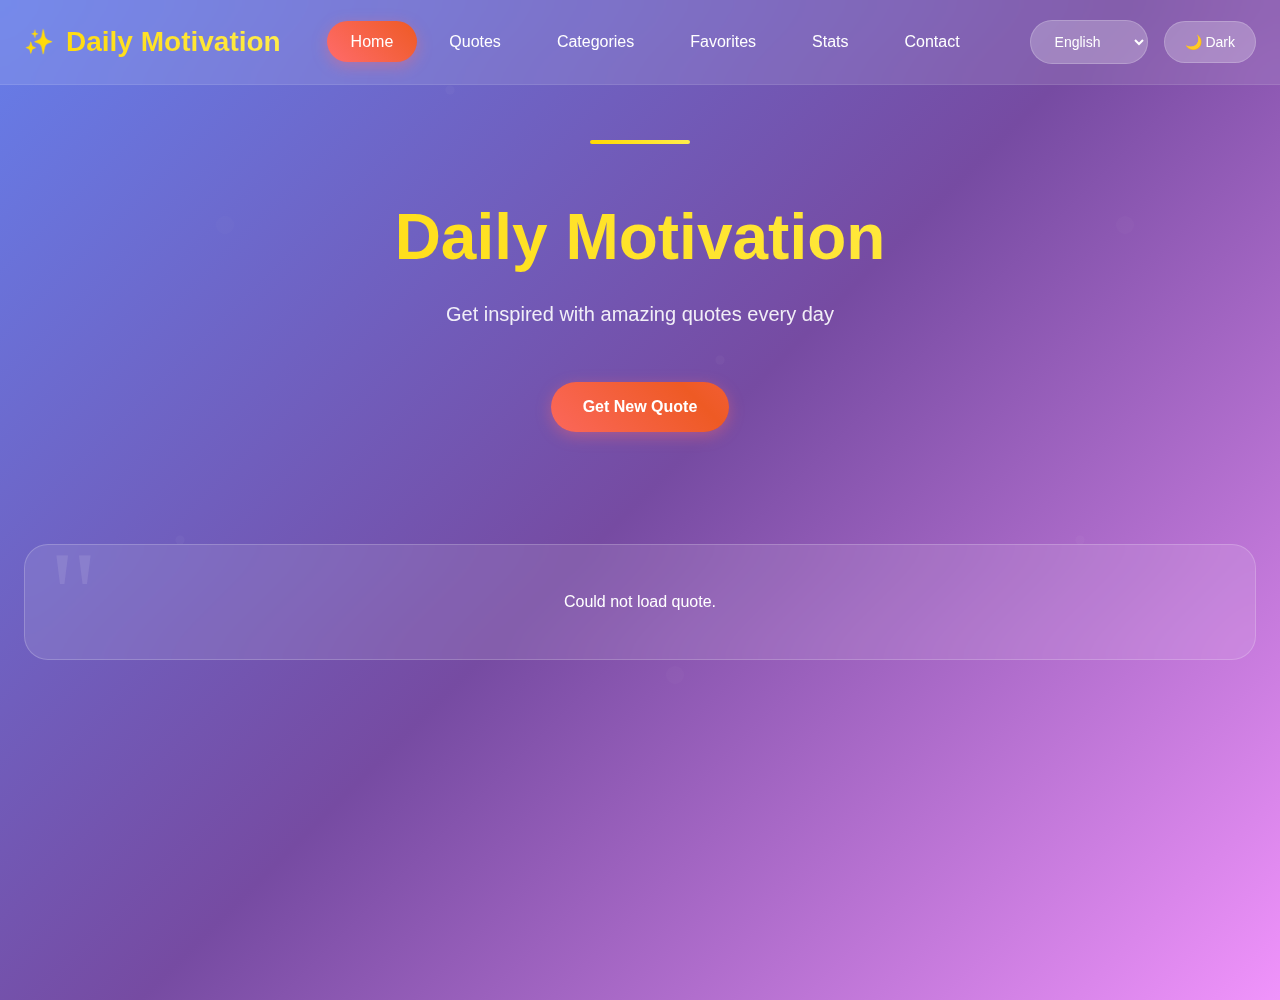
<file: index.html>
<!DOCTYPE html>
<html lang="en">

<head>
    <meta charset="UTF-8">
    <meta name="viewport" content="width=device-width, initial-scale=1.0">
    <title>Daily Motivation - Home</title>
    <link rel="shortcut icon" href="./assets/icon.png" type="image/x-icon">
    <link rel="stylesheet" href="./style.css">
</head>

<body>
    <header class="top_header">
        <nav class="main_container">
            <div class="menu_bar">
                <div class="site_logo">Daily Motivation</div>
                <ul class="menu_list">
                    <li><a href="index.html" class="selected">Home</a></li>
                    <li><a href="quotes.html">Quotes</a></li>
                    <li><a href="categories.html">Categories</a></li>
                    <li><a href="favorites.html">Favorites</a></li>
                    <li><a href="stats.html">Stats</a></li>
                    <li><a href="contact.html">Contact</a></li>
                </ul>
                <div class="header_controls">
                    <select class="language_select" id="languageSelect" onchange="changeLanguage()">
                        <option value="en">English</option>
                        <option value="ru">Русский</option>
                        <option value="kz">Қазақша</option>
                    </select>
                    <button class="theme_toggle" id="themeToggle" onclick="toggleTheme()">🌙 Dark</button>
                </div>
                <div class="mobile_menu" onclick="showMobileMenu()">
                    <span></span>
                    <span></span>
                    <span></span>
                </div>
            </div>
        </nav>
    </header>

    <main class="main_container">
        <div class="content_area">
            <div class="big_title">
                <h1 id="mainTitle">Daily Motivation</h1>
                <p id="mainSubtitle">Get inspired with amazing quotes every day</p>
                <button class="click_button" id="newQuoteBtn" onclick="getNewQuote()">Get New Quote</button>
            </div>
            <div id="main_quote" class="quote_box">
                <div class="loading_area">
                    <div class="loading_circle"></div>
                    <p id="loadingText">Getting your quote...</p>
                </div>
            </div>
        </div>
    </main>
    <script src="./script.js"></script>
    <script>document.addEventListener("DOMContentLoaded", () => {
            getNewQuote();
        });</script>
</body>

</html>
</file>
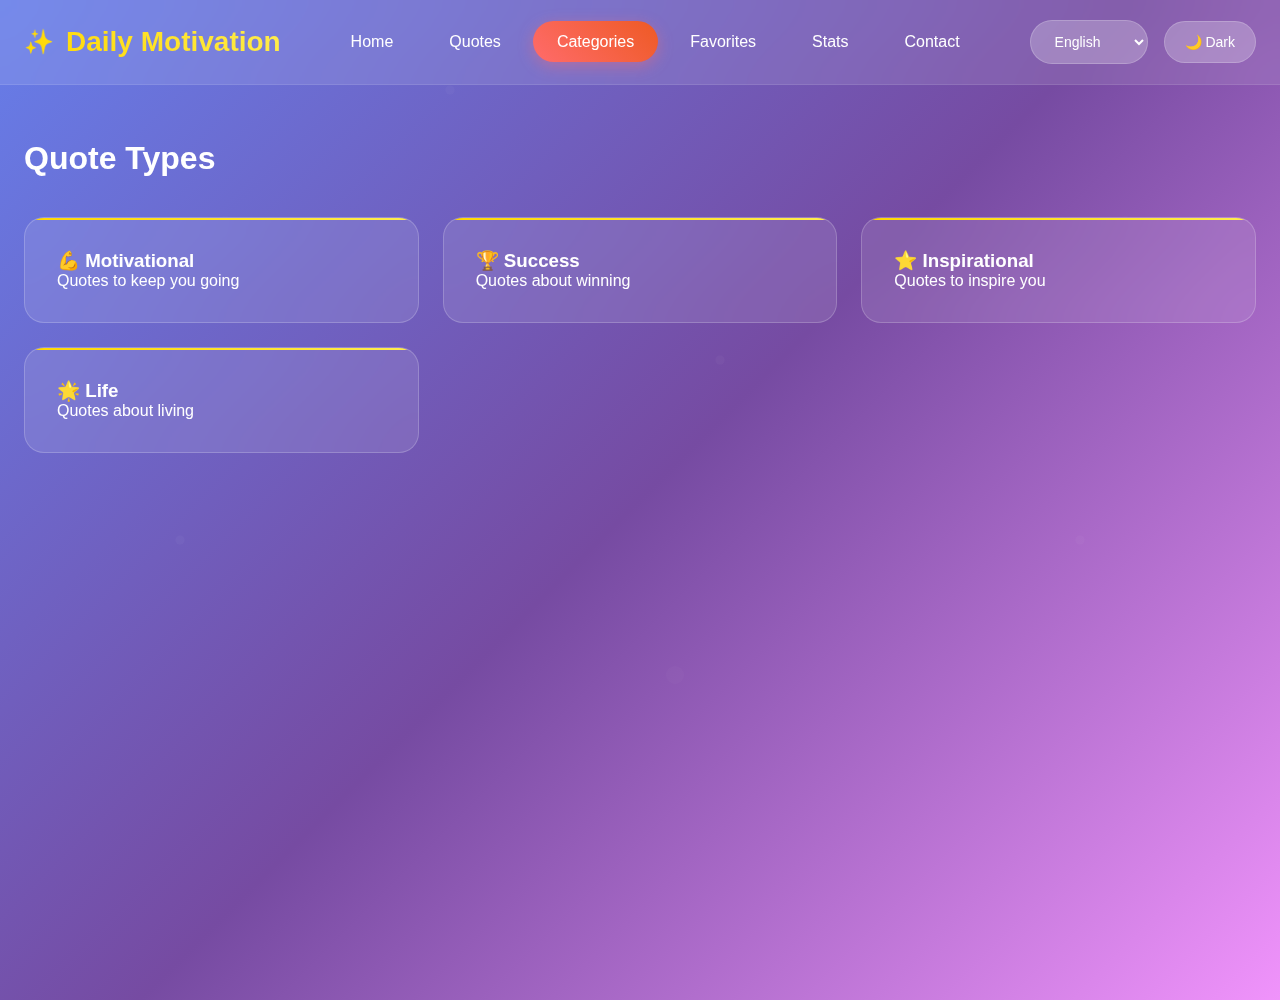
<file: categories.html>
<!DOCTYPE html>
<html lang="en">

<head>
    <meta charset="UTF-8">
    <meta name="viewport" content="width=device-width, initial-scale=1.0">
    <title>Daily Motivation - Categories</title>
    <link rel="shortcut icon" href="./assets/icon.png" type="image/x-icon">
    <link rel="stylesheet" href="./style.css">
</head>

<body>
    <header class="top_header">
        <nav class="main_container">
            <div class="menu_bar">
                <div class="site_logo">Daily Motivation</div>
                <ul class="menu_list">
                    <li><a href="index.html">Home</a></li>
                    <li><a href="quotes.html">Quotes</a></li>
                    <li><a href="categories.html" class="selected">Categories</a></li>
                    <li><a href="favorites.html">Favorites</a></li>
                    <li><a href="stats.html">Stats</a></li>
                    <li><a href="contact.html">Contact</a></li>
                </ul>
                <div class="header_controls">
                    <select class="language_select" id="languageSelect" onchange="changeLanguage()">
                        <option value="en">English</option>
                        <option value="ru">Русский</option>
                        <option value="kz">Қазақша</option>
                    </select>
                    <button class="theme_toggle" id="themeToggle" onclick="toggleTheme()">🌙 Dark</button>
                </div>
                <div class="mobile_menu" onclick="showMobileMenu()">
                    <span></span>
                    <span></span>
                    <span></span>
                </div>
            </div>
        </nav>
    </header>

    <main class="main_container">
        <div class="content_area">
            <h1 id="categoriesTitle">Quote Types</h1>
            <div class="box_container">
                <div class="info_box" onclick="getQuoteType('motivational')">
                    <h3>💪 <span id="motivationalTitle">Motivational</span></h3>
                    <p id="motivationalDesc">Quotes to keep you going</p>
                </div>
                <div class="info_box" onclick="getQuoteType('success')">
                    <h3>🏆 <span id="successTitle">Success</span></h3>
                    <p id="successDesc">Quotes about winning</p>
                </div>
                <div class="info_box" onclick="getQuoteType('inspirational')">
                    <h3>⭐ <span id="inspirationalTitle">Inspirational</span></h3>
                    <p id="inspirationalDesc">Quotes to inspire you</p>
                </div>
                <div class="info_box" onclick="getQuoteType('life')">
                    <h3>🌟 <span id="lifeTitle">Life</span></h3>
                    <p id="lifeDesc">Quotes about living</p>
                </div>
            </div>
            <div id="type_quotes_area"></div>
        </div>
    </main>
    <script src="./script.js"></script>
</body>

</html>
</file>
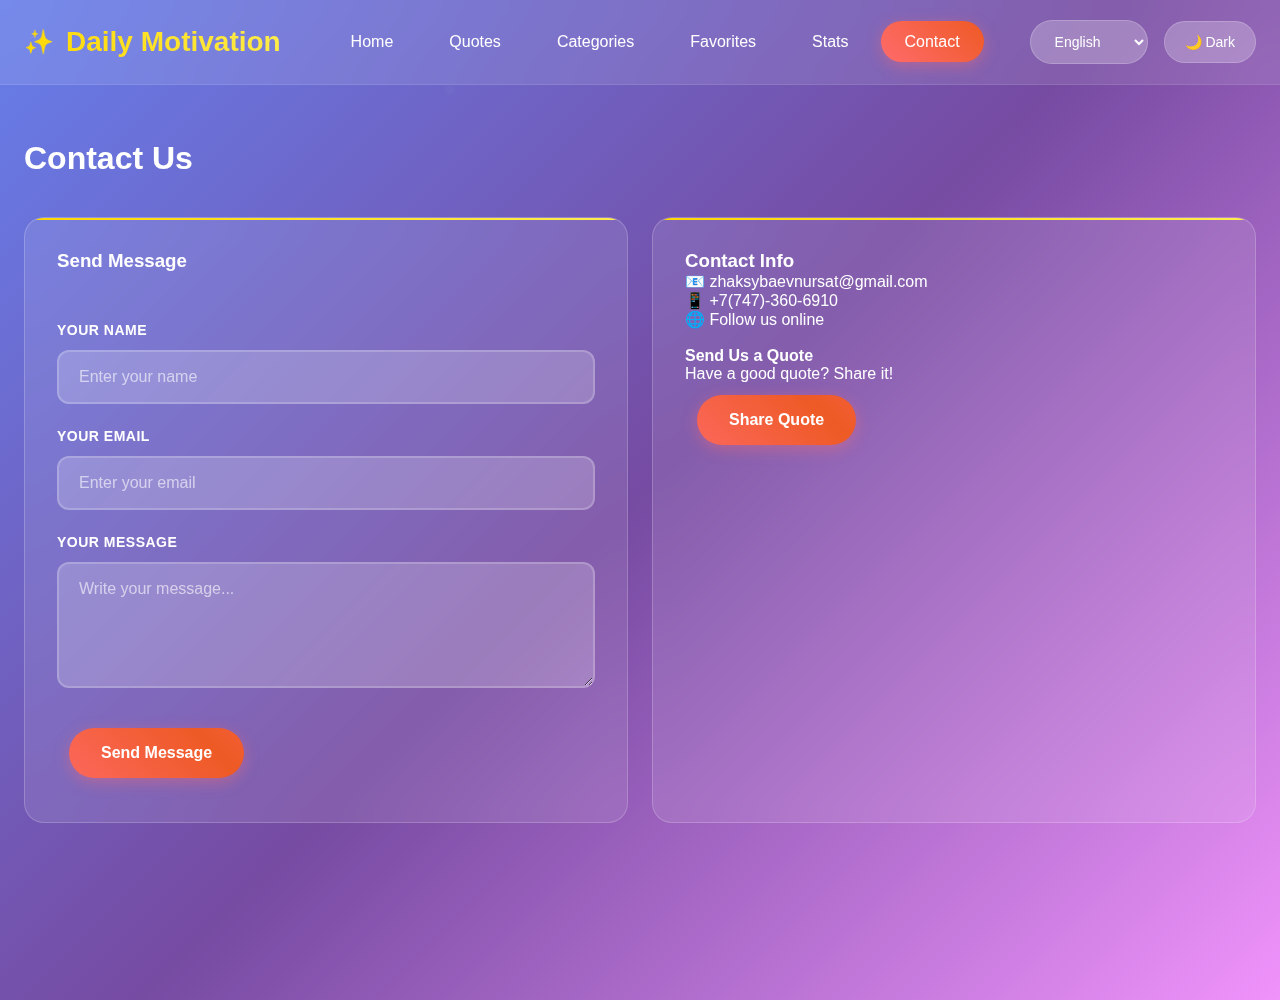
<file: contact.html>
<!DOCTYPE html>
<html lang="en">

<head>
    <meta charset="UTF-8">
    <meta name="viewport" content="width=device-width, initial-scale=1.0">
    <title>Daily Motivation - Contact</title>
    <link rel="shortcut icon" href="./assets/icon.png" type="image/x-icon">
    <link rel="stylesheet" href="./style.css">
</head>

<body>
    <header class="top_header">
        <nav class="main_container">
            <div class="menu_bar">
                <div class="site_logo">Daily Motivation</div>
                <ul class="menu_list">
                    <li><a href="index.html">Home</a></li>
                    <li><a href="quotes.html">Quotes</a></li>
                    <li><a href="categories.html">Categories</a></li>
                    <li><a href="favorites.html">Favorites</a></li>
                    <li><a href="stats.html">Stats</a></li>
                    <li><a href="contact.html" class="selected">Contact</a></li>
                </ul>
                <div class="header_controls">
                    <select class="language_select" id="languageSelect" onchange="changeLanguage()">
                        <option value="en">English</option>
                        <option value="ru">Русский</option>
                        <option value="kz">Қазақша</option>
                    </select>
                    <button class="theme_toggle" id="themeToggle" onclick="toggleTheme()">🌙 Dark</button>
                </div>
                <div class="mobile_menu" onclick="showMobileMenu()">
                    <span></span>
                    <span></span>
                    <span></span>
                </div>
            </div>
        </nav>
    </header>

    <main class="main_container">
        <div class="content_area">
            <h1 id="contactTitle">Contact Us</h1>
            <div class="box_container">
                <div class="info_box">
                    <h3 style="padding-bottom:50px;" id="sendMessageTitle">Send Message</h3>
                    <form onsubmit="sendMessage(event)">
                        <div class="input_group">
                            <label for="user_name" id="nameLabel">Your Name</label>
                            <input type="text" id="user_name" required placeholder="Enter your name">
                        </div>
                        <div class="input_group">
                            <label for="user_email" id="emailLabel">Your Email</label>
                            <input type="email" id="user_email" required placeholder="Enter your email">
                        </div>
                        <div class="input_group">
                            <label for="user_message" id="messageLabel">Your Message</label>
                            <textarea id="user_message" rows="5" required
                                placeholder="Write your message..."></textarea>
                        </div>
                        <button type="submit" class="click_button" id="sendBtn">Send Message</button>
                    </form>
                </div>
                <div class="info_box">
                    <h3 id="contactInfoTitle">Contact Info</h3>
                    <p>📧 zhaksybaevnursat@gmail.com</p>
                    <p>📱 +7(747)-360-6910</p>
                    <p id="followUsText">🌐 Follow us online</p>
                    <br>
                    <h4 id="shareQuoteTitle">Send Us a Quote</h4>
                    <p id="shareQuoteDesc">Have a good quote? Share it!</p>
                    <button class="click_button" id="shareBtn" onclick="shareYourQuote()">Share Quote</button>
                </div>
            </div>
        </div>
    </main>
    <script src="./script.js"></script>
</body>

</html>
</file>
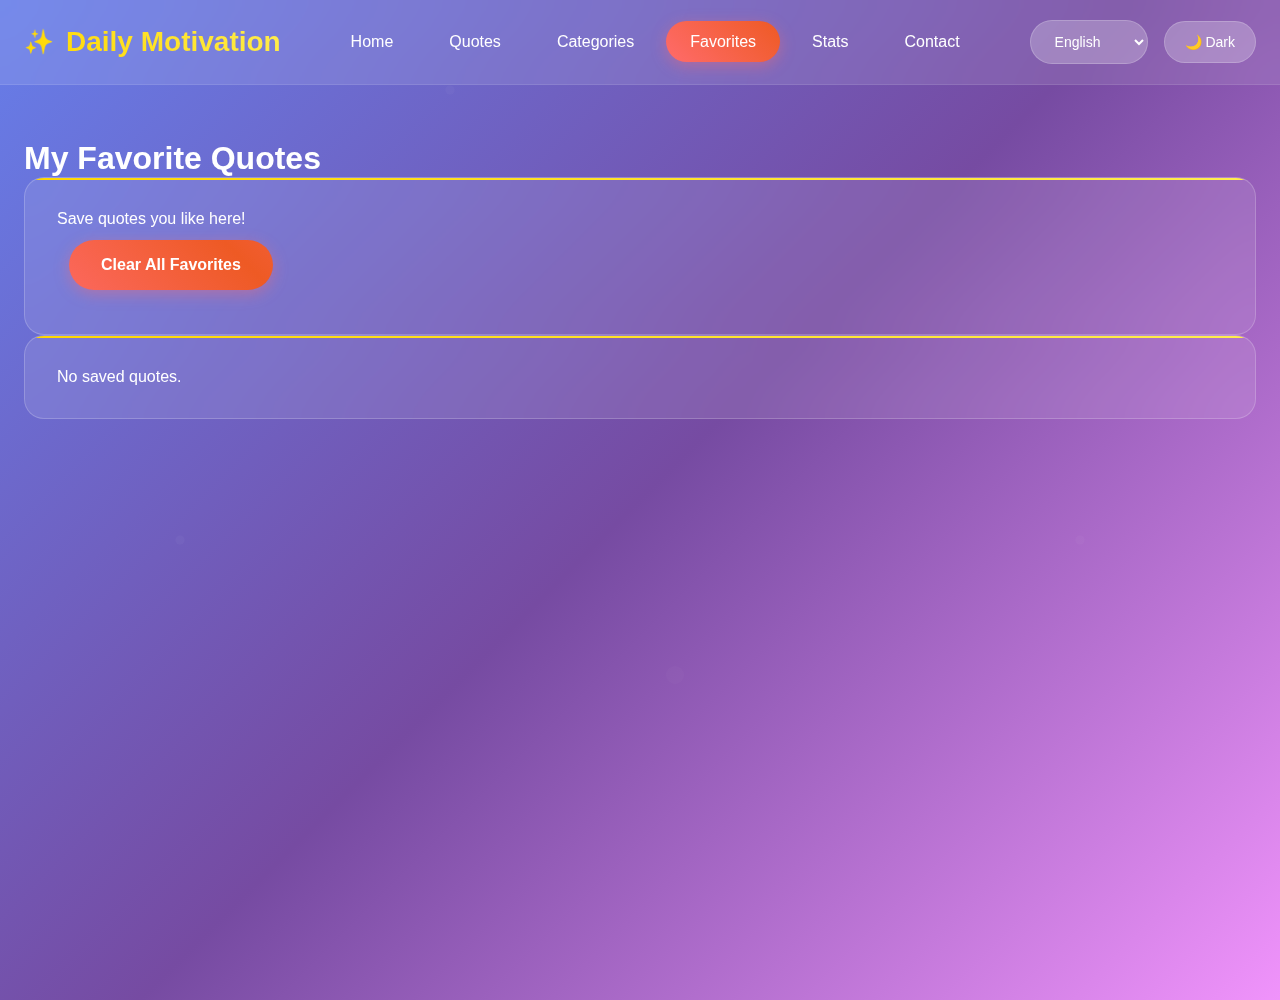
<file: favorites.html>
<!DOCTYPE html>
<html lang="en">

<head>
    <meta charset="UTF-8">
    <meta name="viewport" content="width=device-width, initial-scale=1.0">
    <title>Daily Motivation - Favorites</title>
    <link rel="shortcut icon" href="./assets/icon.png" type="image/x-icon">
    <link rel="stylesheet" href="./style.css">
</head>

<body>
    <header class="top_header">
        <nav class="main_container">
            <div class="menu_bar">
                <div class="site_logo">Daily Motivation</div>
                <ul class="menu_list">
                    <li><a href="index.html">Home</a></li>
                    <li><a href="quotes.html">Quotes</a></li>
                    <li><a href="categories.html">Categories</a></li>
                    <li><a href="favorites.html" class="selected">Favorites</a></li>
                    <li><a href="stats.html">Stats</a></li>
                    <li><a href="contact.html">Contact</a></li>
                </ul>
                <div class="header_controls">
                    <select class="language_select" id="languageSelect" onchange="changeLanguage()">
                        <option value="en">English</option>
                        <option value="ru">Русский</option>
                        <option value="kz">Қазақша</option>
                    </select>
                    <button class="theme_toggle" id="themeToggle" onclick="toggleTheme()">🌙 Dark</button>
                </div>
                <div class="mobile_menu" onclick="showMobileMenu()">
                    <span></span>
                    <span></span>
                    <span></span>
                </div>
            </div>
        </nav>
    </header>

    <main class="main_container">
        <div class="content_area">
            <h1 id="favoritesTitle">My Favorite Quotes</h1>
            <div class="info_box">
                <p id="favoritesDesc">Save quotes you like here!</p>
                <button class="click_button" id="clearFavoritesBtn" onclick="removeAllFavorites()">Clear All
                    Favorites</button>
            </div>
            <div id="favorite_quotes_area" class="saved_quotes"></div>
        </div>
    </main>
    <script src="./script.js"></script>
    <script>
        // Auto-load favorites when page loads
        window.addEventListener('load', function () {
            showFavs();
        });
    </script>
</body>

</html>
</file>
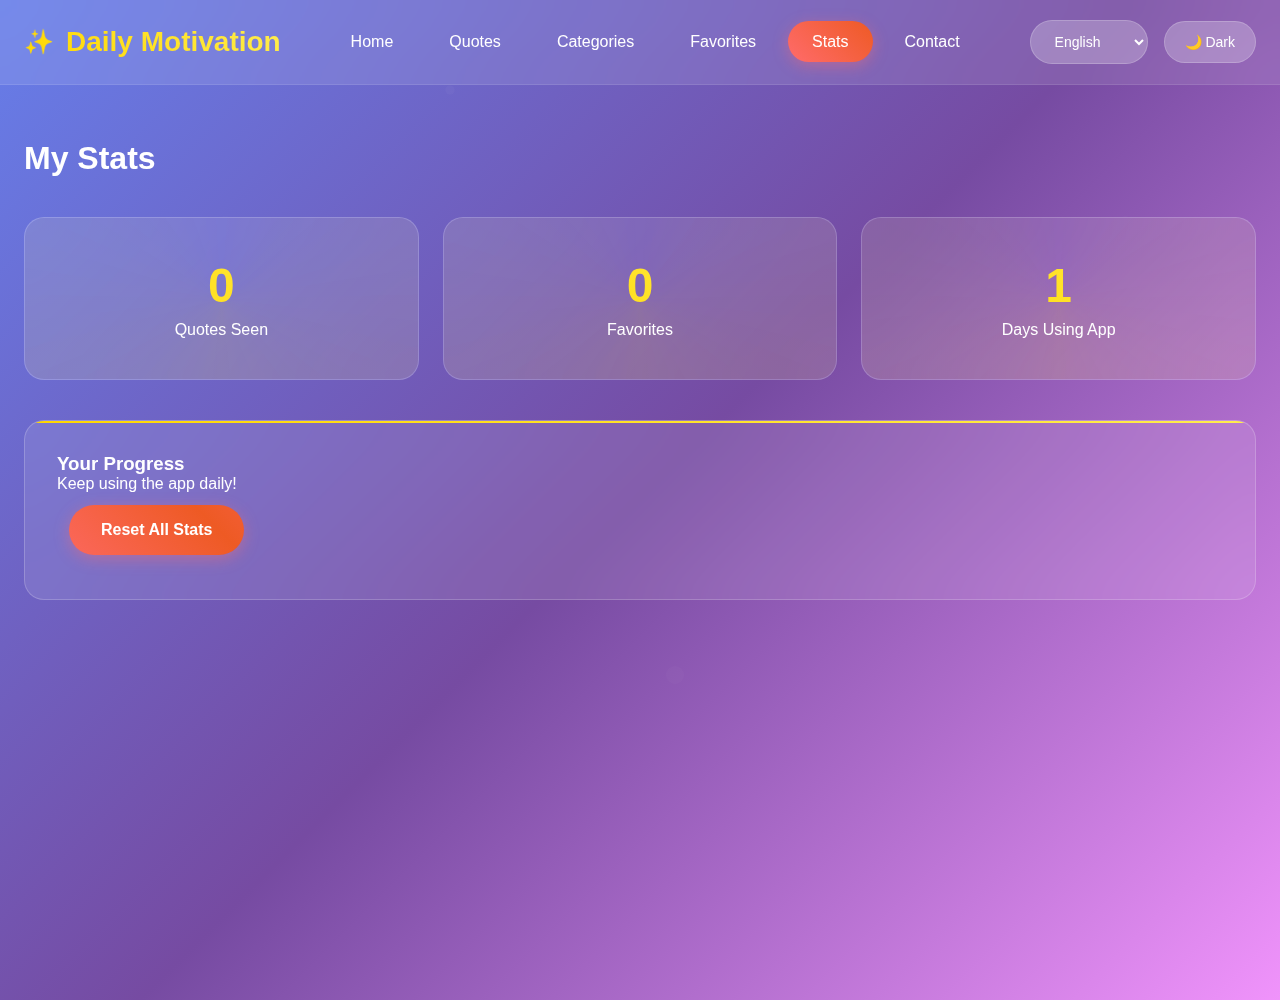
<file: stats.html>
<!DOCTYPE html>
<html lang="en">

<head>
    <meta charset="UTF-8">
    <meta name="viewport" content="width=device-width, initial-scale=1.0">
    <title>Daily Motivation - Stats</title>
    <link rel="shortcut icon" href="./assets/icon.png" type="image/x-icon">
    <link rel="stylesheet" href="./style.css">
</head>

<body>
    <header class="top_header">
        <nav class="main_container">
            <div class="menu_bar">
                <div class="site_logo">Daily Motivation</div>
                <ul class="menu_list">
                    <li><a href="index.html">Home</a></li>
                    <li><a href="quotes.html">Quotes</a></li>
                    <li><a href="categories.html">Categories</a></li>
                    <li><a href="favorites.html">Favorites</a></li>
                    <li><a href="stats.html" class="selected">Stats</a></li>
                    <li><a href="contact.html">Contact</a></li>
                </ul>
                <div class="header_controls">
                    <select class="language_select" id="languageSelect" onchange="changeLanguage()">
                        <option value="en">English</option>
                        <option value="ru">Русский</option>
                        <option value="kz">Қазақша</option>
                    </select>
                    <button class="theme_toggle" id="themeToggle" onclick="toggleTheme()">🌙 Dark</button>
                </div>
                <div class="mobile_menu" onclick="showMobileMenu()">
                    <span></span>
                    <span></span>
                    <span></span>
                </div>
            </div>
        </nav>
    </header>

    <main class="main_container">
        <div class="content_area">
            <h1 id="statsTitle">My Stats</h1>
            <div class="number_boxes">
                <div class="number_box">
                    <div class="big_number" id="total_quotes_seen">0</div>
                    <p id="quotesSeenLabel">Quotes Seen</p>
                </div>
                <div class="number_box">
                    <div class="big_number" id="total_favorites">0</div>
                    <p id="favoritesLabel">Favorites</p>
                </div>
                <div class="number_box">
                    <div class="big_number" id="days_using">1</div>
                    <p id="daysUsingLabel">Days Using App</p>
                </div>
            </div>
            <div class="info_box">
                <h3 id="progressTitle">Your Progress</h3>
                <p id="progressDesc">Keep using the app daily!</p>
                <button class="click_button" id="resetStatsBtn" onclick="clearAllStats()">Reset All Stats</button>
            </div>
        </div>
    </main>
    <script src="./script.js"></script>
    <script>
        // Auto-load stats when page loads
        window.addEventListener('load', function () {
            showStats();
        });
    </script>
</body>

</html>
</file>
<file: style.css>
* {
    margin: 0;
    padding: 0;
    box-sizing: border-box;
}

body {
    font-family: 'Inter', -apple-system, BlinkMacSystemFont, 'Segoe UI', Roboto, Oxygen, Ubuntu, Cantarell, sans-serif;
    background: linear-gradient(135deg, #667eea 0%, #764ba2 50%, #f093fb 100%);
    min-height: 100vh;
    color: white;
    transition: all 0.4s cubic-bezier(0.4, 0, 0.2, 1);
    position: relative;
    overflow-x: hidden;
}

body::before {
    content: '';
    position: fixed;
    top: 0;
    left: 0;
    width: 100%;
    height: 100%;
    background: url('data:image/svg+xml,<svg xmlns="http://www.w3.org/2000/svg" viewBox="0 0 100 100"><defs><pattern id="grain" width="100" height="100" patternUnits="userSpaceOnUse"><circle cx="25" cy="25" r="1" fill="%23ffffff" opacity="0.02"/><circle cx="75" cy="75" r="1" fill="%23ffffff" opacity="0.02"/><circle cx="50" cy="10" r="0.5" fill="%23ffffff" opacity="0.03"/><circle cx="20" cy="60" r="0.5" fill="%23ffffff" opacity="0.03"/><circle cx="80" cy="40" r="0.5" fill="%23ffffff" opacity="0.03"/></pattern></defs><rect width="100" height="100" fill="url(%23grain)"/></svg>');
    pointer-events: none;
    z-index: 1;
}

body.light-theme {
    background: linear-gradient(135deg, #ffecd2 0%, #fcb69f 50%, #a8edea 100%);
    color: #2d3748;
}

body.light-theme::before {
    background: url('data:image/svg+xml,<svg xmlns="http://www.w3.org/2000/svg" viewBox="0 0 100 100"><defs><pattern id="grain-light" width="100" height="100" patternUnits="userSpaceOnUse"><circle cx="25" cy="25" r="1" fill="%23000000" opacity="0.02"/><circle cx="75" cy="75" r="1" fill="%23000000" opacity="0.02"/><circle cx="50" cy="10" r="0.5" fill="%23000000" opacity="0.03"/><circle cx="20" cy="60" r="0.5" fill="%23000000" opacity="0.03"/><circle cx="80" cy="40" r="0.5" fill="%23000000" opacity="0.03"/></pattern></defs><rect width="100" height="100" fill="url(%23grain-light)"/></svg>');
}

.main_container {
    max-width: 1400px;
    margin: 0 auto;
    padding: 0 24px;
    position: relative;
    z-index: 2;
}

.top_header {
    background: rgba(255, 255, 255, 0.1);
    backdrop-filter: blur(20px);
    -webkit-backdrop-filter: blur(20px);
    position: fixed;
    width: 100%;
    top: 0;
    z-index: 1000;
    padding: 20px 0;
    border-bottom: 1px solid rgba(255, 255, 255, 0.1);
    transition: all 0.4s cubic-bezier(0.4, 0, 0.2, 1);
}

body.light-theme .top_header {
    background: rgba(255, 255, 255, 0.8);
    border-bottom: 1px solid rgba(0, 0, 0, 0.1);
    box-shadow: 0 8px 32px rgba(0, 0, 0, 0.1);
}

.menu_bar {
    display: flex;
    justify-content: space-between;
    align-items: center;
}

.site_logo {
    font-size: 28px;
    font-weight: 800;
    background: linear-gradient(45deg, #ffd700, #ffed4e);
    -webkit-background-clip: text;
    -webkit-text-fill-color: transparent;
    background-clip: text;
    display: flex;
    align-items: center;
    gap: 12px;
}

.site_logo::before {
    content: '✨';
    font-size: 24px;
    animation: sparkle 2s ease-in-out infinite;
}

@keyframes sparkle {

    0%,
    100% {
        transform: scale(1) rotate(0deg);
    }

    50% {
        transform: scale(1.2) rotate(180deg);
    }
}

body.light-theme .site_logo {
    background: linear-gradient(45deg, #667eea, #764ba2);
    -webkit-background-clip: text;
    -webkit-text-fill-color: transparent;
    background-clip: text;
}

.header_controls {
    display: flex;
    align-items: center;
    gap: 16px;
}

.theme_toggle,
.language_select {
    background: rgba(255, 255, 255, 0.15);
    backdrop-filter: blur(10px);
    border: 1px solid rgba(255, 255, 255, 0.2);
    color: white;
    padding: 12px 20px;
    border-radius: 50px;
    cursor: pointer;
    font-size: 14px;
    font-weight: 500;
    transition: all 0.3s cubic-bezier(0.4, 0, 0.2, 1);
    position: relative;
    overflow: hidden;
}

.theme_toggle::before,
.language_select::before {
    content: '';
    position: absolute;
    top: 0;
    left: -100%;
    width: 100%;
    height: 100%;
    background: linear-gradient(90deg, transparent, rgba(255, 255, 255, 0.2), transparent);
    transition: left 0.5s ease;
}

.theme_toggle:hover::before,
.language_select:hover::before {
    left: 100%;
}

body.light-theme .theme_toggle,
body.light-theme .language_select {
    background: rgba(255, 255, 255, 0.7);
    border: 1px solid rgba(0, 0, 0, 0.1);
    color: #2d3748;
}

.theme_toggle:hover,
.language_select:hover {
    transform: translateY(-2px);
    box-shadow: 0 8px 25px rgba(0, 0, 0, 0.2);
}

.language_select option {
    background: #2d3748;
    color: white;
    padding: 8px;
}

body.light-theme .language_select option {
    background: white;
    color: #2d3748;
}

.menu_list {
    display: flex;
    list-style: none;
    gap: 8px;
}

.menu_list a {
    color: white;
    text-decoration: none;
    padding: 12px 24px;
    border-radius: 50px;
    font-weight: 500;
    transition: all 0.3s cubic-bezier(0.4, 0, 0.2, 1);
    position: relative;
    overflow: hidden;
}

.menu_list a::before {
    content: '';
    position: absolute;
    top: 0;
    left: 0;
    width: 0;
    height: 100%;
    background: linear-gradient(45deg, rgba(255, 255, 255, 0.2), rgba(255, 255, 255, 0.1));
    transition: width 0.3s ease;
    z-index: -1;
}

.menu_list a:hover::before {
    width: 100%;
}

body.light-theme .menu_list a {
    color: #2d3748;
}

.menu_list a:hover {
    transform: translateY(-2px);
}

.menu_list a.selected {
    background: linear-gradient(45deg, #ff6b6b, #ee5a24);
    box-shadow: 0 4px 15px rgba(255, 107, 107, 0.4);
}

.mobile_menu {
    display: none;
    flex-direction: column;
    cursor: pointer;
    padding: 8px;
    border-radius: 8px;
    transition: background 0.3s ease;
}

.mobile_menu:hover {
    background: rgba(255, 255, 255, 0.1);
}

.mobile_menu span {
    width: 28px;
    height: 3px;
    background: white;
    margin: 4px 0;
    border-radius: 2px;
    transition: all 0.3s cubic-bezier(0.4, 0, 0.2, 1);
}

body.light-theme .mobile_menu span {
    background: #2d3748;
}

.content_area {
    margin-top: 100px;
    padding: 40px 0;
    position: relative;
    z-index: 2;
}

.single_page {
    display: none;
    animation: fadeIn 0.6s ease-out;
}

.single_page.show {
    display: block;
}

@keyframes fadeIn {
    from {
        opacity: 0;
        transform: translateY(20px);
    }

    to {
        opacity: 1;
        transform: translateY(0);
    }
}

.big_title {
    text-align: center;
    padding: 60px 0;
    position: relative;
}

.big_title::before {
    content: '';
    position: absolute;
    top: 0;
    left: 50%;
    transform: translateX(-50%);
    width: 100px;
    height: 4px;
    background: linear-gradient(45deg, #ffd700, #ffed4e);
    border-radius: 2px;
}

.big_title h1 {

    font-size: clamp(32px, 5vw, 64px);
    margin-bottom: 24px;
    font-weight: 800;
    background: linear-gradient(45deg, #ffd700, #ffed4e, #ffd700);
    -webkit-background-clip: text;
    -webkit-text-fill-color: transparent;
    background-clip: text;
    background-size: 200% 200%;
    animation: gradientShift 3s ease-in-out infinite;
}

@keyframes gradientShift {

    0%,
    100% {
        background-position: 0% 50%;
    }

    50% {
        background-position: 100% 50%;
    }
}

body.light-theme .big_title h1 {
    background: linear-gradient(45deg, #667eea, #764ba2, #667eea);
    -webkit-background-clip: text;
    -webkit-text-fill-color: transparent;
    background-clip: text;

}

.big_title p {
    font-size: clamp(16px, 2vw, 20px);
    margin-bottom: 40px;
    opacity: 0.9;
    font-weight: 300;
    line-height: 1.6;
    max-width: 600px;
    margin-left: auto;
    margin-right: auto;
}

.quote_box {
    background: rgba(255, 255, 255, 0.1);
    backdrop-filter: blur(20px);
    border-radius: 24px;
    padding: 48px;
    margin: 40px 0;
    text-align: center;
    border: 1px solid rgba(255, 255, 255, 0.2);
    transition: all 0.4s cubic-bezier(0.4, 0, 0.2, 1);
    position: relative;
    overflow: hidden;
}

.quote_box::before {
    content: '"';
    position: absolute;
    top: -10px;
    left: 24px;
    font-size: 120px;
    opacity: 0.1;
    font-family: serif;
    line-height: 1;
}

.quote_box::after {
    content: '';
    position: absolute;
    top: 0;
    left: 0;
    width: 100%;
    height: 100%;
    background: linear-gradient(45deg, rgba(255, 255, 255, 0.05), transparent);
    opacity: 0;
    transition: opacity 0.3s ease;
}

.quote_box:hover::after {
    opacity: 1;
}

body.light-theme .quote_box {
    background: rgba(255, 255, 255, 0.7);
    border: 1px solid rgba(0, 0, 0, 0.1);
}

.quote_box:hover {
    transform: translateY(-8px);
    box-shadow: 0 20px 40px rgba(0, 0, 0, 0.2);
}

.quote_words {
    font-size: clamp(18px, 3vw, 28px);
    margin-bottom: 24px;
    font-style: italic;
    font-weight: 300;
    line-height: 1.4;
    position: relative;
    z-index: 1;
}

.quote_person {
    font-size: 16px;
    opacity: 0.8;
    font-weight: 500;
    position: relative;
    z-index: 1;
}

.quote_person::before {
    content: '— ';
}

.click_button {
    position: relative;
    /* 🔥 THIS IS THE FIX */
    background: linear-gradient(45deg, #ff6b6b, #ee5a24, #ff6b6b);
    color: white;
    border: none;
    padding: 16px 32px;
    border-radius: 50px;
    font-size: 16px;
    font-weight: 600;
    margin: 12px;
    transition: all 0.3s cubic-bezier(0.4, 0, 0.2, 1);
    background-size: 200% 200%;
    overflow: hidden;
    box-shadow: 0 4px 15px rgba(255, 107, 107, 0.4);
    z-index: 1;
}

.click_button::before {
    content: '';
    position: absolute;
    top: 0;
    left: -100%;
    width: 100%;
    height: 100%;
    background: linear-gradient(90deg, transparent, rgba(255, 255, 255, 0.3), transparent);
    transition: left 0.5s ease;
    z-index: 0;
}

.click_button:hover::before {
    left: 100%;
}

.click_button:hover {
    transform: translateY(-3px);
    box-shadow: 0 8px 25px rgba(255, 107, 107, 0.5);
    background-position: 100% 0;
}

.click_button:active {
    transform: translateY(-1px);
}


.box_container {
    display: grid;
    grid-template-columns: repeat(auto-fit, minmax(320px, 1fr));
    gap: 24px;
    margin: 40px 0;
}

.info_box {
    background: rgba(255, 255, 255, 0.1);
    backdrop-filter: blur(20px);
    border-radius: 20px;
    padding: 32px;
    border: 1px solid rgba(255, 255, 255, 0.2);
    transition: all 0.4s cubic-bezier(0.4, 0, 0.2, 1);
    position: relative;
    overflow: hidden;
}

.info_box::before {
    content: '';
    position: absolute;
    top: 0;
    left: 0;
    width: 100%;
    height: 2px;
    background: linear-gradient(45deg, #ffd700, #ffed4e);
}

body.light-theme .info_box {
    background: rgba(255, 255, 255, 0.7);
    border: 1px solid rgba(0, 0, 0, 0.1);
}

body.light-theme .info_box::before {
    background: linear-gradient(45deg, #667eea, #764ba2);
}

.info_box:hover {
    transform: translateY(-8px);
    box-shadow: 0 20px 40px rgba(0, 0, 0, 0.15);
}

.input_group {
    margin-bottom: 24px;
}

.input_group label {
    display: block;
    margin-bottom: 12px;
    font-weight: 600;
    font-size: 14px;
    text-transform: uppercase;
    letter-spacing: 0.5px;
}

.input_group input,
.input_group textarea {
    width: 100%;
    padding: 16px 20px;
    border: 2px solid rgba(255, 255, 255, 0.2);
    border-radius: 12px;
    background: rgba(255, 255, 255, 0.1);
    backdrop-filter: blur(10px);
    color: white;
    font-size: 16px;
    transition: all 0.3s cubic-bezier(0.4, 0, 0.2, 1);
    font-family: inherit;
}

.input_group input:focus,
.input_group textarea:focus {
    outline: none;
    border-color: #ffd700;
    box-shadow: 0 0 0 3px rgba(255, 215, 0, 0.2);
    transform: translateY(-2px);
}

body.light-theme .input_group input,
body.light-theme .input_group textarea {
    background: rgba(255, 255, 255, 0.8);
    border: 2px solid rgba(0, 0, 0, 0.1);
    color: #2d3748;
}

body.light-theme .input_group input:focus,
body.light-theme .input_group textarea:focus {
    border-color: #667eea;
    box-shadow: 0 0 0 3px rgba(102, 126, 234, 0.2);
}

.input_group input::placeholder,
.input_group textarea::placeholder {
    color: rgba(255, 255, 255, 0.6);
}

body.light-theme .input_group input::placeholder,
body.light-theme .input_group textarea::placeholder {
    color: rgba(45, 55, 72, 0.6);
}

.loading_area {
    text-align: center;
    padding: 60px;
}

.loading_circle {
    width: 60px;
    height: 60px;
    border: 4px solid rgba(255, 255, 255, 0.2);
    border-top: 4px solid #ffd700;
    border-radius: 50%;
    animation: spin_around 1s linear infinite;
    margin: 0 auto 24px;
}

body.light-theme .loading_circle {
    border: 4px solid rgba(0, 0, 0, 0.2);
    border-top: 4px solid #667eea;
}

@keyframes spin_around {
    from {
        transform: rotate(0deg);
    }

    to {
        transform: rotate(360deg);
    }
}

.saved_quotes {
    max-height: 500px;
    overflow-y: auto;
    scrollbar-width: thin;
    scrollbar-color: rgba(255, 255, 255, 0.3) transparent;
}

.saved_quotes::-webkit-scrollbar {
    width: 8px;
}

.saved_quotes::-webkit-scrollbar-track {
    background: transparent;
}

.saved_quotes::-webkit-scrollbar-thumb {
    background: rgba(255, 255, 255, 0.3);
    border-radius: 4px;
}

.saved_item {
    background: rgba(255, 255, 255, 0.1);
    backdrop-filter: blur(10px);
    margin: 20px 0;
    padding: 24px;
    border-radius: 16px;
    border-left: 4px solid #ffd700;
    transition: all 0.3s cubic-bezier(0.4, 0, 0.2, 1);
    position: relative;
}

.saved_item:hover {
    transform: translateX(8px);
    background: rgba(255, 255, 255, 0.15);
}

body.light-theme .saved_item {
    background: rgba(255, 255, 255, 0.6);
    border-left: 4px solid #667eea;
}

.number_boxes {
    display: grid;
    grid-template-columns: repeat(auto-fit, minmax(240px, 1fr));
    gap: 24px;
    margin: 40px 0;
}

.number_box {
    background: rgba(255, 255, 255, 0.1);
    backdrop-filter: blur(20px);
    padding: 40px;
    border-radius: 20px;
    text-align: center;
    border: 1px solid rgba(255, 255, 255, 0.2);
    transition: all 0.4s cubic-bezier(0.4, 0, 0.2, 1);
    position: relative;
    overflow: hidden;
}

.number_box::before {
    content: '';
    position: absolute;
    top: -50%;
    left: -50%;
    width: 200%;
    height: 200%;
    background: conic-gradient(from 0deg, transparent, rgba(255, 215, 0, 0.1), transparent);
    animation: rotate 4s linear infinite;
    z-index: -1;
}

@keyframes rotate {
    to {
        transform: rotate(360deg);
    }
}

.number_box:hover {
    transform: translateY(-8px);
    box-shadow: 0 20px 40px rgba(0, 0, 0, 0.2);
}

body.light-theme .number_box {
    background: rgba(255, 255, 255, 0.7);
    border: 1px solid rgba(0, 0, 0, 0.1);
}

.big_number {
    font-size: 48px;
    font-weight: 800;
    background: linear-gradient(45deg, #ffd700, #ffed4e);
    -webkit-background-clip: text;
    -webkit-text-fill-color: transparent;
    background-clip: text;
    margin-bottom: 8px;
}

body.light-theme .big_number {
    background: linear-gradient(45deg, #667eea, #764ba2);
    -webkit-background-clip: text;
    -webkit-text-fill-color: transparent;
    background-clip: text;
}

.hero_image {
    width: 100%;
    height: 400px;
    background: linear-gradient(rgba(0, 0, 0, 0.4), rgba(0, 0, 0, 0.4)),
        url('data:image/svg+xml,<svg xmlns="http://www.w3.org/2000/svg" viewBox="0 0 1200 400"><rect width="1200" height="400" fill="%23667eea"/><polygon points="0,400 400,300 800,350 1200,250 1200,400" fill="%23764ba2" opacity="0.7"/><polygon points="0,400 300,280 600,320 900,240 1200,200 1200,400" fill="%23f093fb" opacity="0.5"/></svg>');
    background-size: cover;
    background-position: center;
    border-radius: 24px;
    margin: 32px 0;
    display: flex;
    align-items: center;
    justify-content: center;
    position: relative;
    overflow: hidden;
}

.hero_image::before {
    content: '🌟 Find Your Daily Inspiration 🌟';
    color: white;
    font-size: 24px;
    font-weight: 600;
    text-shadow: 2px 2px 4px rgba(0, 0, 0, 0.5);
}

.category_card {
    background: rgba(255, 255, 255, 0.1);
    backdrop-filter: blur(20px);
    border-radius: 16px;
    padding: 24px;
    text-align: center;
    border: 1px solid rgba(255, 255, 255, 0.2);
    cursor: pointer;
    transition: all 0.3s cubic-bezier(0.4, 0, 0.2, 1);
    position: relative;
    overflow: hidden;
}

.category_card::before {
    content: '';
    position: absolute;
    top: 0;
    left: -100%;
    width: 100%;
    height: 100%;
    background: linear-gradient(90deg, transparent, rgba(255, 255, 255, 0.1), transparent);
    transition: left 0.5s ease;
}

.category_card:hover::before {
    left: 100%;
}

.category_card:hover {
    transform: translateY(-8px) scale(1.02);
    box-shadow: 0 20px 40px rgba(0, 0, 0, 0.2);
}

.category_icon {
    font-size: 48px;
    margin-bottom: 16px;
    display: block;
}

.category_title {
    font-size: 18px;
    font-weight: 600;
    margin-bottom: 8px;
}

.category_description {
    font-size: 14px;
    opacity: 0.8;
    line-height: 1.4;
}

@media (max-width: 768px) {
    .menu_list {
        display: none;
        position: absolute;
        top: 100%;
        left: 0;
        width: 100%;
        background: rgba(0, 0, 0, 0.95);
        backdrop-filter: blur(20px);
        flex-direction: column;
        padding: 24px;
        border-radius: 0 0 16px 16px;
        border-top: 1px solid rgba(255, 255, 255, 0.1);
    }

    body.light-theme .menu_list {
        background: rgba(255, 255, 255, 0.95);
        border-top: 1px solid rgba(0, 0, 0, 0.1);
    }

    .menu_list.show_mobile {
        display: flex;
    }

    .mobile_menu {
        display: flex;
    }

    .header_controls {
        display: none;
    }

    .big_title {
        padding: 40px 0;
    }

    .quote_box {
        padding: 32px 24px;
        margin: 24px 0;
    }

    .box_container {
        grid-template-columns: 1fr;
        gap: 20px;
    }

    .number_boxes {
        grid-template-columns: repeat(2, 1fr);
    }

    .hero_image {
        height: 300px;
        margin: 24px 0;
    }

    .hero_image::before {
        font-size: 18px;
        text-align: center;
        padding: 0 20px;
    }
}

@media (max-width: 480px) {
    .main_container {
        padding: 0 16px;
    }

    .content_area {
        margin-top: 80px;
        padding: 20px 0;
    }

    .number_boxes {
        grid-template-columns: 1fr;
    }

    .quote_box {
        padding: 24px 16px;
    }

    .info_box {
        padding: 24px;
    }
}
</file>
